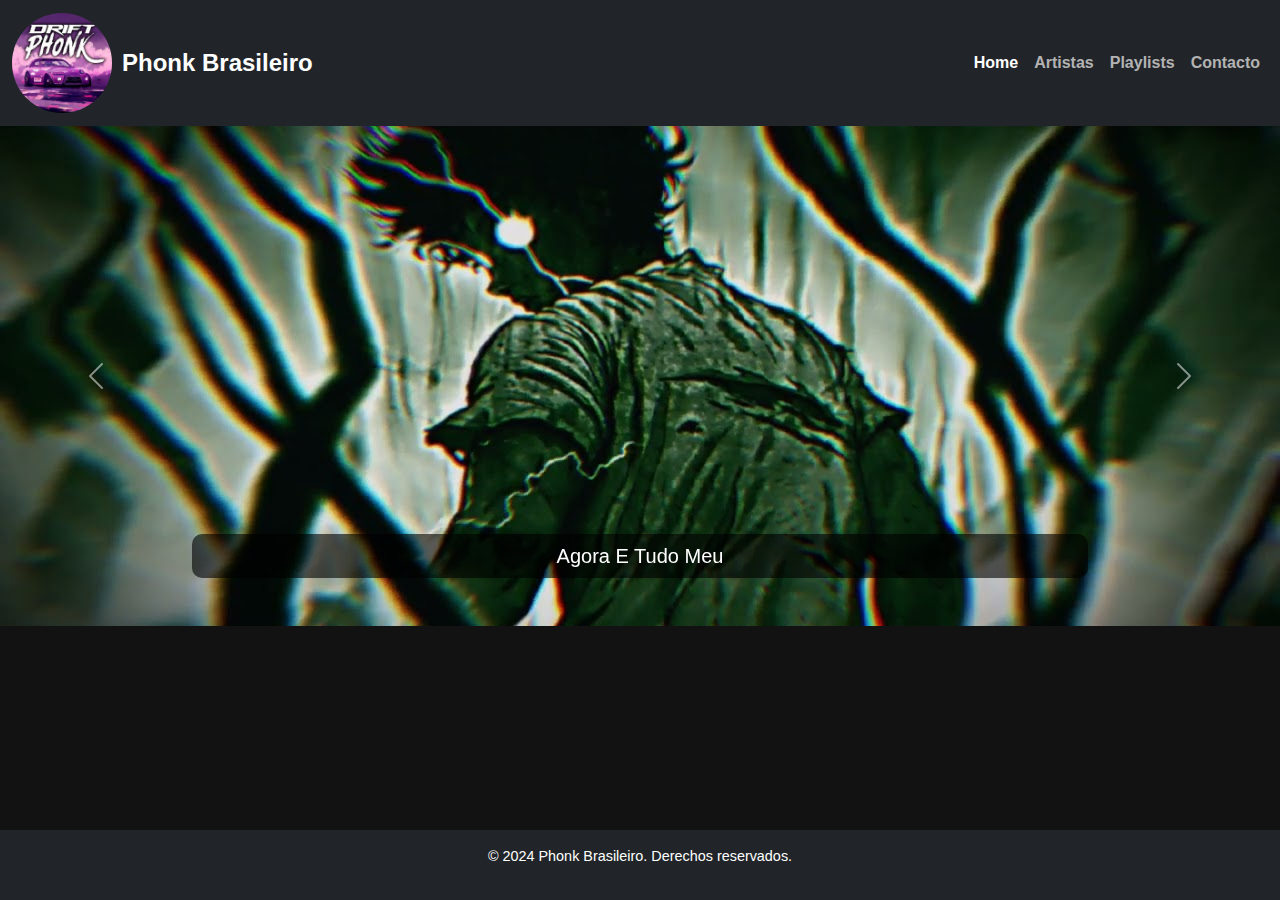
<file: index.html>
<!DOCTYPE html>
<html lang="es">
<head>
    <meta charset="UTF-8">
    <meta name="viewport" content="width=device-width, initial-scale=1.0">
    <title>Phonk Brasileiro</title>  
    <link href="https://cdn.jsdelivr.net/npm/bootstrap@5.3.0/dist/css/bootstrap.min.css" rel="stylesheet">
    <link rel="stylesheet" href="css/styles.css">
</head>
<body>
    <nav class="navbar navbar-expand-lg navbar-dark bg-dark">
        <div class="container-fluid">
            <a class="navbar-brand" href="index.html">
                <img src="logo/logo3.jpg" alt="" class="logo-circular">
                Phonk Brasileiro
            </a>
            <button class="navbar-toggler" type="button" data-bs-toggle="collapse" data-bs-target="#navbarNav" aria-controls="navbarNav" aria-expanded="false" aria-label="Toggle navigation">
                <span class="navbar-toggler-icon"></span>
            </button>
            <div class="collapse navbar-collapse" id="navbarNav">
                <ul class="navbar-nav ms-auto">
                    <li class="nav-item">
                        <a class="nav-link active" aria-current="page" href="index.html">Home</a>
                    </li>
                   
                    </li>
                    <li class="nav-item">
                        <a class="nav-link" href="artistas.html">Artistas</a>
                    </li>
                    <li class="nav-item">
                        <a class="nav-link" href="playlists.html">Playlists</a>
                    </li>
                    <li class="nav-item">
                        <a class="nav-link" href="contacto.html">Contacto</a>
                    </li>
                </ul>
            </div>
        </div>
    </nav>
    

    <!-- A partir de aqui los carruzeles-->
    <div id="phonkCarousel" class="carousel slide" data-bs-ride="carousel">
        <div class="carousel-inner">
            <div class="carousel-item active">
                <img src="img/song1.jpg" class="d-block w-100" alt="Song 1">
                <div class="carousel-caption d-none d-md-block">
                    <h5>Agora E Tudo Meu</h5>
                </div>
            </div>
            <div class="carousel-item">
                <img src="img/song2.jpg" class="d-block w-100" alt="Song 2">
                <div class="carousel-caption d-none d-md-block">
                    <h5>Olha A Explosao</h5>
                </div>
            </div>
            <div class="carousel-item">
                <img src="img/song3.jpg" class="d-block w-100" alt="Song 3">
                <div class="carousel-caption d-none d-md-block">
                    <h5>Bumbum Granada</h5>
                </div>
            </div>
            <div class="carousel-item">
                <img src="img/song4.jpg" class="d-block w-100" alt="Song 4">
                <div class="carousel-caption d-none d-md-block">
                    <h5>Sou Favela</h5>
                </div>
            </div>
            <div class="carousel-item">
                <img src="img/song5.jpg" class="d-block w-100" alt="Song 5">
                <div class="carousel-caption d-none d-md-block">
                    <h5>Vem Quebrando</h5>
                </div>
            </div>
            <div class="carousel-item">
                <img src="img/song6.jpg" class="d-block w-100" alt="Song 6">
                <div class="carousel-caption d-none d-md-block">
                    <h5>Parado No Bailao</h5>
                </div>
            
            </div
            </   
</div> 
        </    
</div>
        <
<button class="carousel-control-prev" type="button" data-bs-target="#phonkCarousel" data-bs-slide="prev">   
<span class="carousel-control-prev-icon" aria-hidden="true"></span>
            <span class="visually-hidden">Previous</span>
        </button>
        <button class="carousel-control-next" type="button" data-bs-target="#phonkCarousel" data-bs-slide="next">
            <span class="carousel-control-next-icon" aria-hidden="true"></span>
            <span class="visually-hidden">Next</span>
        </button>
    </div>

    <!-- Footer -->
    <footer class="bg-dark text-white text-center p-3 mt-5">
        <p>&copy; 2024 Phonk Brasileiro. Derechos reservados.</p>
    </footer>

    <!-- Bootstrap JS -->
    <script src="https://cdn.jsdelivr.net/npm/bootstrap@5.3.0/dist/js/bootstrap.bundle.min.js"></script>
</body>
</html>
</file>
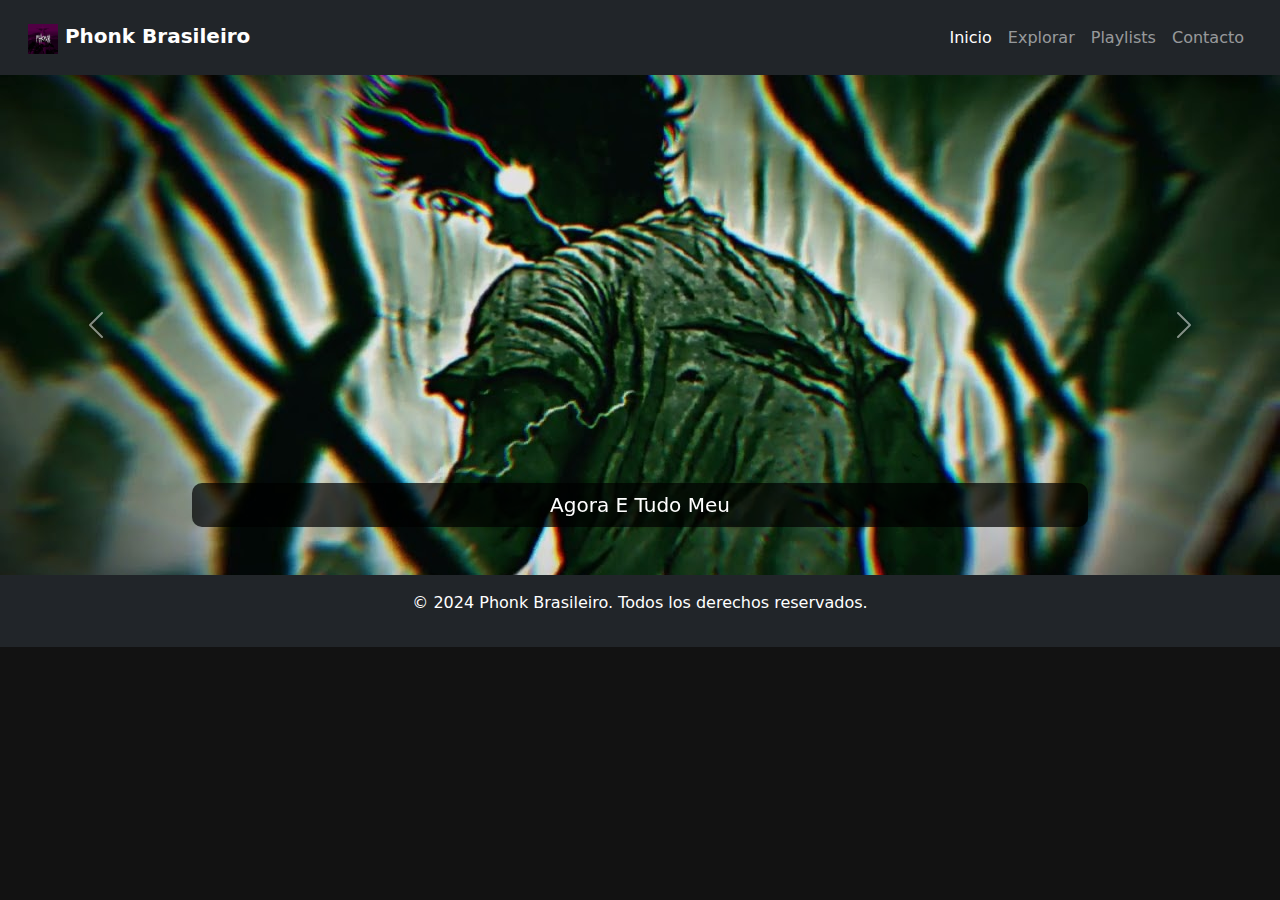
<file: css/TP-Silva-Vespa/index.html>
<!DOCTYPE html>
<html lang="en">
<head>
    <meta charset="UTF-8">
    <meta name="viewport" content="width=device-width, initial-scale=1.0">
    <title>Phonk Brasileiro</title>
    <link href="https://cdn.jsdelivr.net/npm/bootstrap@5.3.0-alpha1/dist/css/bootstrap.min.css" rel="stylesheet">
    <link rel="stylesheet" href="css/main.css">
    <link rel="icon" href="logo/logo2.jpg">
</head>
<body>
    <nav class="navbar navbar-expand-lg navbar-dark bg-dark p-3">
        <div class="container-fluid">
            <a class="navbar-brand" href="http://127.0.0.1:5500/paginas/pag1.html">
                <img src="logo/logo.jpg" alt="Logo" width="30" height="30" class="d-inline-block align-text-top">
                Phonk Brasileiro
            </a>
            <button class="navbar-toggler" type="button" data-bs-toggle="collapse" data-bs-target="#navbarNav" aria-controls="navbarNav" aria-expanded="false" aria-label="Toggle navigation">
                <span class="navbar-toggler-icon"></span>
            </button>
            <div class="collapse navbar-collapse  div1" id="navbarNav">
                <ul class="navbar-nav ms-auto">
                    <li class="nav-item">
                        <a class="nav-link active" aria-current="page" href="#">Inicio</a>
                    </li>
                    <li class="nav-item">
                        <a class="nav-link" href="#">Explorar</a>
                    </li>
                    <li class="nav-item">
                        <a class="nav-link" href="#">Playlists</a>
                    </li>
                    <li class="nav-item">
                        <a class="nav-link" href="#">Contacto</a>
                    </li>
                </ul>
            </div>
        </div>
    </nav>
    
    <div id="songCarousel" class="carousel slide" data-bs-ride="carousel">
        <div class="carousel-inner">
            <div class="carousel-item active">
                <img src="img/song1.jpg" class="d-block w-100" alt="Song 1">
                <div class="carousel-caption d-none d-md-block">
                    <h5>Agora E Tudo Meu</h5>
                </div>
            </div>
            <div class="carousel-item">
                <img src="img/song2.jpg" class="d-block w-100" alt="Song 2">
                <div class="carousel-caption d-none d-md-block">
                    <h5>Olha A Explosao</h5> 
                </div>
            </div>
            <div class="carousel-item">
                <img src="img/song3.jpg" class="d-block w-100" alt="Song 3">
                <div class="carousel-caption d-none d-md-block">
                    <h5>Bumbum Granada</h5>
                </div>
            </div>
        </div>
        <button class="carousel-control-prev" type="button" data-bs-target="#songCarousel" data-bs-slide="prev">
            <span class="carousel-control-prev-icon" aria-hidden="true"></span>
            <span class="visually-hidden">Previous</span>
        </button>
        <button class="carousel-control-next" type="button" data-bs-target="#songCarousel" data-bs-slide="next">
            <span class="carousel-control-next-icon" aria-hidden="true"></span>
            <span class="visually-hidden">Next</span>
        </button>
    </div>

    <footer class="bg-dark text-white text-center py-3">
        <p>&copy; 2024 Phonk Brasileiro. Todos los derechos reservados.</p>
    </footer>

    <script src="https://cdn.jsdelivr.net/npm/bootstrap@5.3.0-alpha1/dist/js/bootstrap.bundle.min.js"></script>
</body>
</html>
</file>
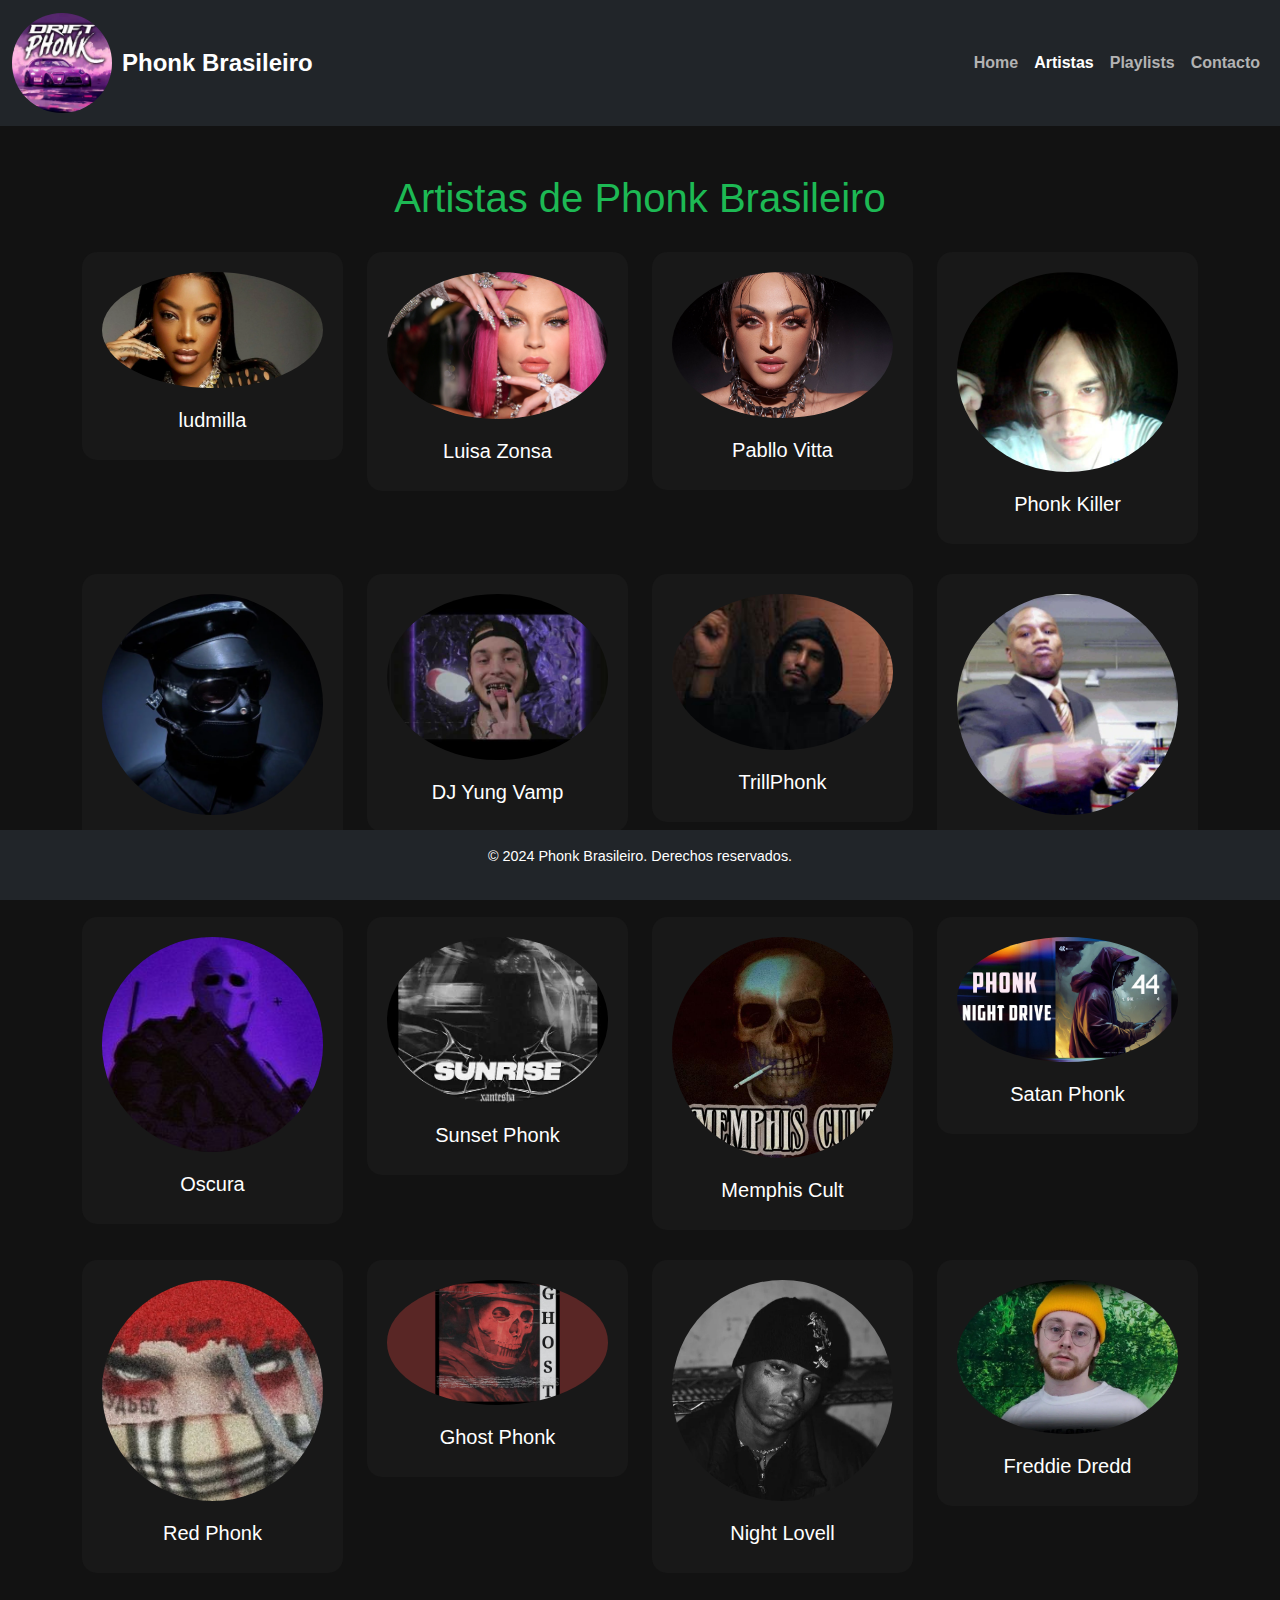
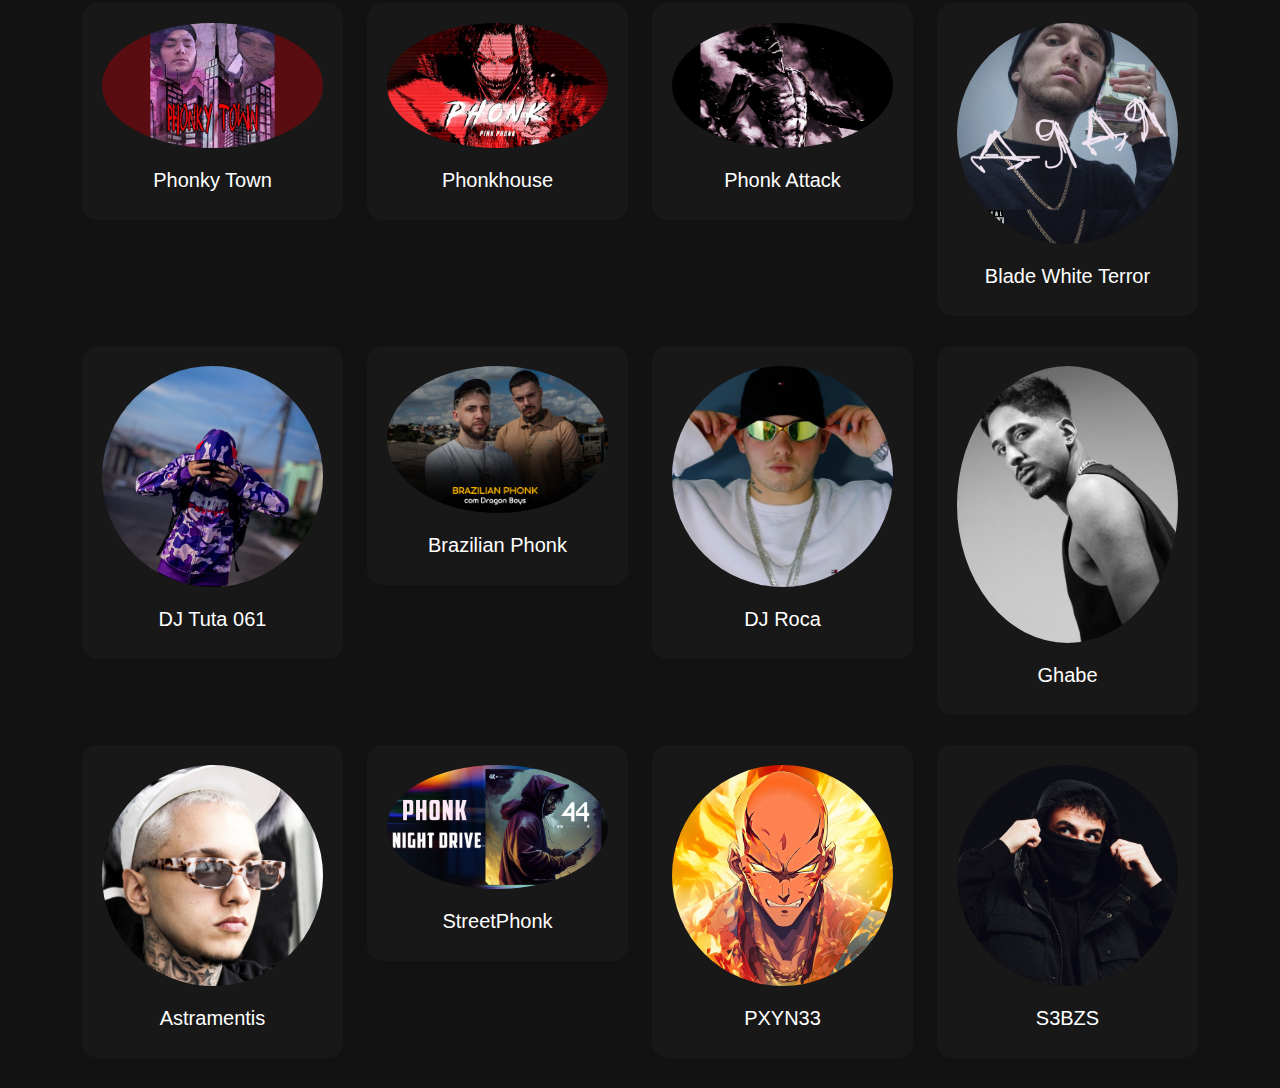
<file: artistas.html>
<!DOCTYPE html>
<html lang="es">
<head>
    <meta charset="UTF-8">
    <meta name="viewport" content="width=device-width, initial-scale=1.0">
    <title>Artistas - Phonk Brasileiro</title>
    <!-- Bootstrap CSS -->
    <link href="https://cdn.jsdelivr.net/npm/bootstrap@5.3.0/dist/css/bootstrap.min.css" rel="stylesheet">
    <!-- Custom CSS -->
    <link rel="stylesheet" href="css/styles.css">
    <link rel="icon" href="logo/logo2.jpg">
</head>
<body>
    <!-- Navbar -->
    <nav class="navbar navbar-expand-lg navbar-dark bg-dark">
        <div class="container-fluid">
            <a class="navbar-brand" href="index.html">
                <img src="logo/logo3.jpg" alt="Logo Phonk Brasileiro" class="logo-circular">
                Phonk Brasileiro
            </a>
            <button class="navbar-toggler" type="button" data-bs-toggle="collapse" data-bs-target="#navbarNav" aria-controls="navbarNav" aria-expanded="false" aria-label="Toggle navigation">
                <span class="navbar-toggler-icon"></span>
            </button>
            <div class="collapse navbar-collapse" id="navbarNav">
                <ul class="navbar-nav ms-auto">
                    <li class="nav-item">
                        <a class="nav-link" href="index.html">Home</a>
                    </li>
                 
                    </li>
                    <li class="nav-item">
                        <a class="nav-link active" href="artistas.html">Artistas</a>
                    </li>
                    <li class="nav-item">
                        <a class="nav-link" href="playlists.html">Playlists</a>
                    </li>
                    <li class="nav-item">
                        <a class="nav-link" href="contacto.html">Contacto</a>
                    </li>
                </ul>
            </div>
        </div>
    </nav>

    <!-- Sección de Artistas -->
    <div class="container mt-5">
        <h1 class="text-center">Artistas de Phonk Brasileiro</h1>
        <div class="row">
            <!-- Artista 1 -->
            <div class="col-md-3">
                <div class="artist-card">
                    <img src="img/ludmilla.jpg" class="img-fluid artist-img" alt="Artista 1">
                    <div class="artist-info">
                        <h5>ludmilla</h5>
                    </div>
                </div>
            </div>

            <!-- Artista 2 -->
            <div class="col-md-3">
                <div class="artist-card">
                    <img src="img/luisaZonsa.jpg" class="img-fluid artist-img" alt="Artista 2">
                    <div class="artist-info">
                        <h5>Luisa Zonsa</h5>
                    </div>
                </div>
            </div>

            <!-- Artista 3 -->
            <div class="col-md-3">
                <div class="artist-card">
                    <img src="img/PablloVitta.jpg" class="img-fluid artist-img" alt="Artista 3">
                    <div class="artist-info">
                        <h5>Pabllo Vitta</h5>
                    </div>
                </div>
            </div>

            <!-- Artista 4 -->
            <div class="col-md-3">
                <div class="artist-card">
                    <img src="img/phonk killer.jpg" class="img-fluid artist-img" alt="Artista 4">
                    <div class="artist-info">
                        <h5>Phonk Killer</h5>
                    </div>
                </div>
            </div>

            <!-- Artista 5 -->
            <div class="col-md-3">
                <div class="artist-card">
                    <img src="img/Kordhell.jpg" class="img-fluid artist-img" alt="Artista 5">
                    <div class="artist-info">
                        <h5>Kordhell</h5>
                    </div>
                </div>
            </div>

            <!-- Artista 6 -->
            <div class="col-md-3">
                <div class="artist-card">
                    <img src="img/DJ Yung Vamp.jpg" class="img-fluid artist-img" alt="Artista 6">
                    <div class="artist-info">
                        <h5>DJ Yung Vamp</h5>
                    </div>
                </div>
            </div>

            <!-- Artista 7 -->
            <div class="col-md-3">
                <div class="artist-card">
                    <img src="img/TrillPhonk.jpg" class="img-fluid artist-img" alt="Artista 7">
                    <div class="artist-info">
                        <h5>TrillPhonk</h5>
                    </div>
                </div>
            </div>

            <!-- Artista 8 -->
            <div class="col-md-3">
                <div class="artist-card">
                    <img src="img/MythicPhonk.jpg" class="img-fluid artist-img" alt="Artista 8">
                    <div class="artist-info">
                        <h5>MythicPhonk</h5>
                    </div>
                </div>
            </div>

            <!-- Artista 9 -->
            <div class="col-md-3">
                <div class="artist-card">
                    <img src="img/Oscura.jpg" class="img-fluid artist-img" alt="Artista 9">
                    <div class="artist-info">
                        <h5>Oscura</h5>
                    </div>
                </div>
            </div>

            <!-- Artista 10 -->
            <div class="col-md-3">
                <div class="artist-card">
                    <img src="img/Sunset Phonk.jpg" class="img-fluid artist-img" alt="Artista 10">
                    <div class="artist-info">
                        <h5>Sunset Phonk</h5>
                    </div>
                </div>
            </div>

            <!-- Artista 11 -->
            <div class="col-md-3">
                <div class="artist-card">
                    <img src="img/Memphis Cult.jpg" class="img-fluid artist-img" alt="Artista 11">
                    <div class="artist-info">
                        <h5>Memphis Cult</h5>
                    </div>
                </div>
            </div>

            <!-- Artista 12 -->
            <div class="col-md-3">
                <div class="artist-card">
                    <img src="img/StreetPhonk.jpg" class="img-fluid artist-img" alt="Artista 12">
                    <div class="artist-info">
                        <h5>Satan Phonk</h5>
                    </div>
                </div>
            </div>

            <!-- Artista 13 -->
            <div class="col-md-3">
                <div class="artist-card">
                    <img src="img/Red Phonk.jpg" class="img-fluid artist-img" alt="Artista 13">
                    <div class="artist-info">
                        <h5>Red Phonk</h5>
                    </div>
                </div>
            </div>

            <!-- Artista 14 -->
            <div class="col-md-3">
                <div class="artist-card">
                    <img src="img/Ghost Phonk.jpg" class="img-fluid artist-img" alt="Artista 14">
                    <div class="artist-info">
                        <h5>Ghost Phonk</h5>
                    </div>
                </div>
            </div>

            <!-- Artista 15 -->
            <div class="col-md-3">
                <div class="artist-card">
                    <img src="img/Night Lovell.jpg" class="img-fluid artist-img" alt="Artista 15">
                    <div class="artist-info">
                        <h5>Night Lovell</h5>
                    </div>
                </div>
            </div>

            <!-- Artista 16 -->
            <div class="col-md-3">
                <div class="artist-card">
                    <img src="img/Freddie Dredd.jpg" class="img-fluid artist-img" alt="Artista 16">
                    <div class="artist-info">
                        <h5>Freddie Dredd</h5>
                    </div>
                </div>
            </div>

            <!-- Artista 17 -->
            <div class="col-md-3">
                <div class="artist-card">
                    <img src="img/Phonky Town.jpg" class="img-fluid artist-img" alt="Artista 17">
                    <div class="artist-info">
                        <h5>Phonky Town</h5>
                    </div>
                </div>
            </div>

            <!-- Artista 18 -->
            <div class="col-md-3">
                <div class="artist-card">
                    <img src="img/Phonkhouse.jpg" class="img-fluid artist-img" alt="Artista 18">
                    <div class="artist-info">
                        <h5>Phonkhouse</h5>
                    </div>
                </div>
            </div>

            <!-- Artista 19 -->
            <div class="col-md-3">
                <div class="artist-card">
                    <img src="img/Phonk Attack.jpg" class="img-fluid artist-img" alt="Artista 19">
                    <div class="artist-info">
                        <h5>Phonk Attack</h5>
                    </div>
                </div>
            </div>

            <!-- Artista 20 -->
            <div class="col-md-3">
                <div class="artist-card">
                    <img src="img/Blade.jpg" class="img-fluid artist-img" alt="Artista 20">
                    <div class="artist-info">
                        <h5>Blade White Terror</h5>
                    </div>
                </div>
            </div>

            <!-- Artista 21 -->
            <div class="col-md-3">
                <div class="artist-card">
                    <img src="img/DJ Tuta 061.jpg" class="img-fluid artist-img" alt="Artista 21">
                    <div class="artist-info">
                        <h5>DJ Tuta 061</h5>
                    </div>
                </div>
            </div>

            <!-- Artista 22 -->
            <div class="col-md-3">
                <div class="artist-card">
                    <img src="img/Brazilian Phonk.jpg" class="img-fluid artist-img" alt="Artista 22">
                    <div class="artist-info">
                        <h5>Brazilian Phonk</h5>
                    </div>
                </div>
            </div>

            <!-- Artista 23 -->
            <div class="col-md-3">
                <div class="artist-card">
                    <img src="img/DJ Roca.jpg" class="img-fluid artist-img" alt="Artista 23">
                    <div class="artist-info">
                        <h5>DJ Roca</h5>
                    </div>
                </div>
            </div>

            <!-- Artista 24 -->
            <div class="col-md-3">
                <div class="artist-card">
                    <img src="img/Ghabe.jpg" class="img-fluid artist-img" alt="Artista 24">
                    <div class="artist-info">
                        <h5>Ghabe</h5>
                    </div>
                </div>
            </div>

            <!-- Artista 25 -->
            <div class="col-md-3">
                <div class="artist-card">
                    <img src="img/Astramenti.jpg" class="img-fluid artist-img" alt="Artista 25">
                    <div class="artist-info">
                        <h5>Astramentis</h5>
                    </div>
                </div>
            </div>

            <!-- Artista 26 -->
            <div class="col-md-3">
                <div class="artist-card">
                    <img src="img/StreetPhonk.jpg" class="img-fluid artist-img" alt="Artista 26">
                    <div class="artist-info">
                        <h5>StreetPhonk</h5>
                    </div>
                </div>
            </div>

            <!-- Artista 27 -->
            <div class="col-md-3">
                <div class="artist-card">
                    <img src="img/PXYN33.jpg" class="img-fluid artist-img" alt="Artista 27">
                    <div class="artist-info">
                        <h5>PXYN33</h5>
                    </div>
                </div>
            </div>

            <!-- Artista 28 -->
            <div class="col-md-3">
                <div class="artist-card">
                    <img src="img/S3BZS.jpg" class="img-fluid artist-img" alt="Artista 28">
                    <div class="artist-info">
                        <h5>S3BZS</h5>
                    </div>
                </div>
            </div>
        </div>
    </div>

    <!-- Footer -->
    <footer class="bg-dark text-white text-center p-3 mt-5">
        <p>&copy; 2024 Phonk Brasileiro. Derechos reservados.</p>
    </footer>

    <!-- Bootstrap JS -->
    <script src="https://cdn.jsdelivr.net/npm/bootstrap@5.3.0/dist/js/bootstrap.bundle.min.js"></script>
</body>
</html>
</file>
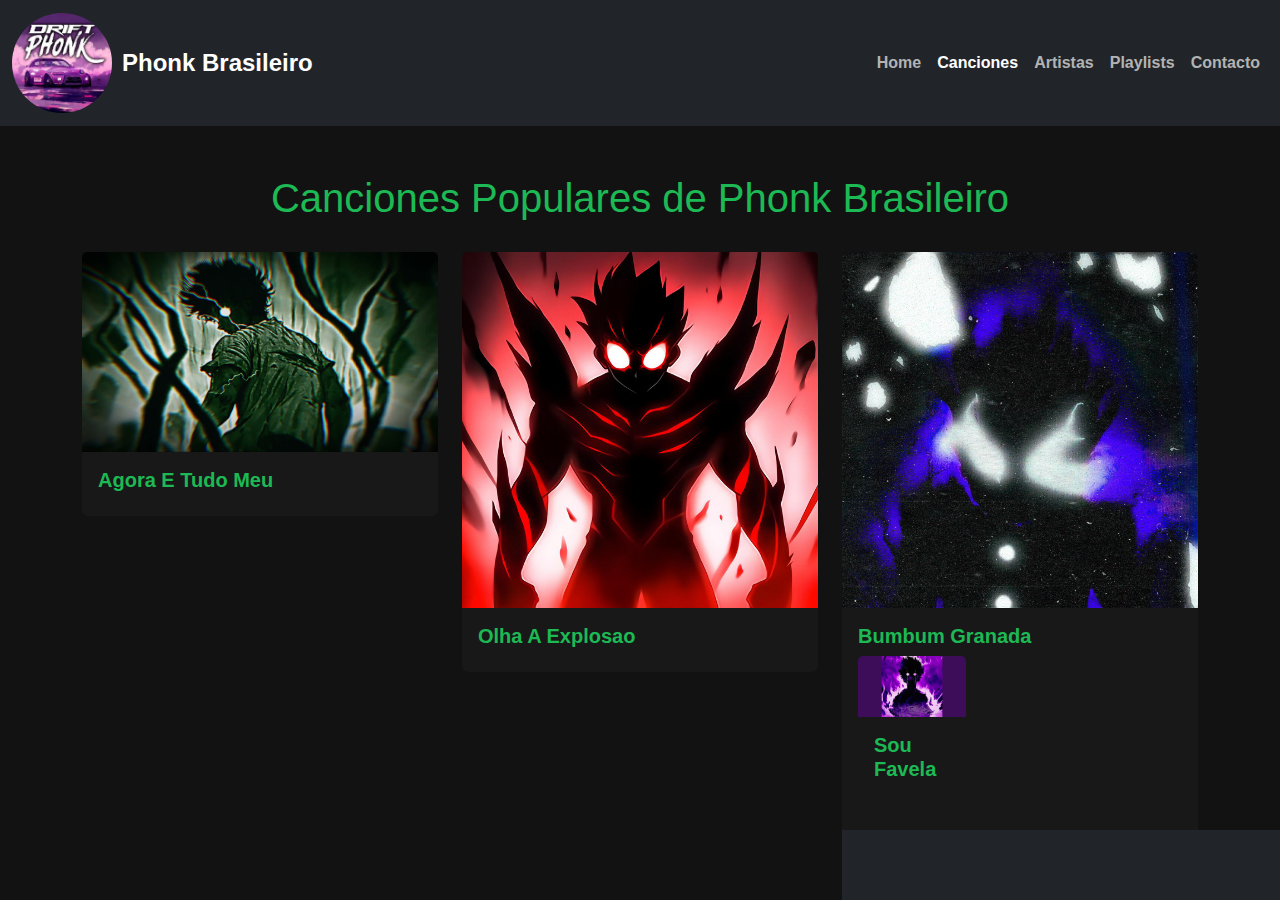
<file: canciones.html>
<!DOCTYPE html>
<html lang="es">
<head>
    <meta charset="UTF-8">
    <meta name="viewport" content="width=device-width, initial-scale=1.0">
    <title>Canciones - Phonk Brasileiro</title>
    <!-- Bootstrap CSS -->
    <link href="https://cdn.jsdelivr.net/npm/bootstrap@5.3.0/dist/css/bootstrap.min.css" rel="stylesheet">
    <link rel="stylesheet" href="css/styles.css">
    <link rel="icon" href="logo/logo2.jpg">
</head>
<body>
    <!-- Navbar -->
    <nav class="navbar navbar-expand-lg navbar-dark bg-dark">
        <div class="container-fluid">
            <a class="navbar-brand" href="index.html">
                <img src="logo/logo3.jpg" alt="Logo Phonk Brasileiro" class="logo-circular">
                Phonk Brasileiro
            </a>
            <button class="navbar-toggler" type="button" data-bs-toggle="collapse" data-bs-target="#navbarNav" aria-controls="navbarNav" aria-expanded="false" aria-label="Toggle navigation">
                <span class="navbar-toggler-icon"></span>
            </button>
            <div class="collapse navbar-collapse" id="navbarNav">
                <ul class="navbar-nav ms-auto">
                    <li class="nav-item">
                        <a class="nav-link" href="index.html">Home</a>
                    </li>
                    <li class="nav-item">
                        <a class="nav-link active" href="canciones.html">Canciones</a>
                    </li>
                    <li class="nav-item">
                        <a class="nav-link" href="artistas.html">Artistas</a>
                    </li>
                    <li class="nav-item">
                        <a class="nav-link" href="playlists.html">Playlists</a>
                    </li>
                    <li class="nav-item">
                        <a class="nav-link" href="contacto.html">Contacto</a>
                    </li>
                </ul>
            </div>
        </div>
    </nav>

    <!-- Contenido de Canciones -->
    <div class="container mt-5">
        <h1 class="text-center">Canciones Populares de Phonk Brasileiro</h1>
        <div class="row">
            <div class="col-md-4">
                <div class="card mb-4">
                    <img src="img/song1.jpg" class="card-img-top" alt="Song 1">
                    <div class="card-body">
                        <h5 class="card-title">Agora E Tudo Meu</h5>
                       
                    </div>
                </div>
            </div>
            <div class="col-md-4">
                <div class="card mb-4">
                    <img src="img/song2.jpg" class="card-img-top" alt="Song 2">
                    <div class="card-body">
                        <h5 class="card-title">Olha A Explosao</h5>
                       
                    </div>
                </div>
            </div>
            <div class="col-md-4">
                <div class="card mb-4">
                    <img src="img/song3.jpg" class="card-img-top" alt="Song 3">
                    <div class="card-body">
                        <h5 class="card-title">Bumbum Granada</h5>
                       
            <div class="col-md-4">
                <div class="card mb-4">
                    <img src="img/song4.jpg" class="card-img-top" alt="Song 3">
                    <div class="card-body">
                        <h5 class="card-title">Sou Favela</h5>
                                    
                    </div>
                </div>
            </div>
        </div>
    </div>

    <!-- Footer -->
    <footer class="bg-dark text-white text-center p-3 mt-5">
        <p>&copy; 2024 Phonk Brasileiro. Derechos reservados.</p>
    </footer>

    <!-- Bootstrap JS -->
    <script src="https://cdn.jsdelivr.net/npm/bootstrap@5.3.0/dist/js/bootstrap.bundle.min.js"></script>
</body>
</html>
</file>
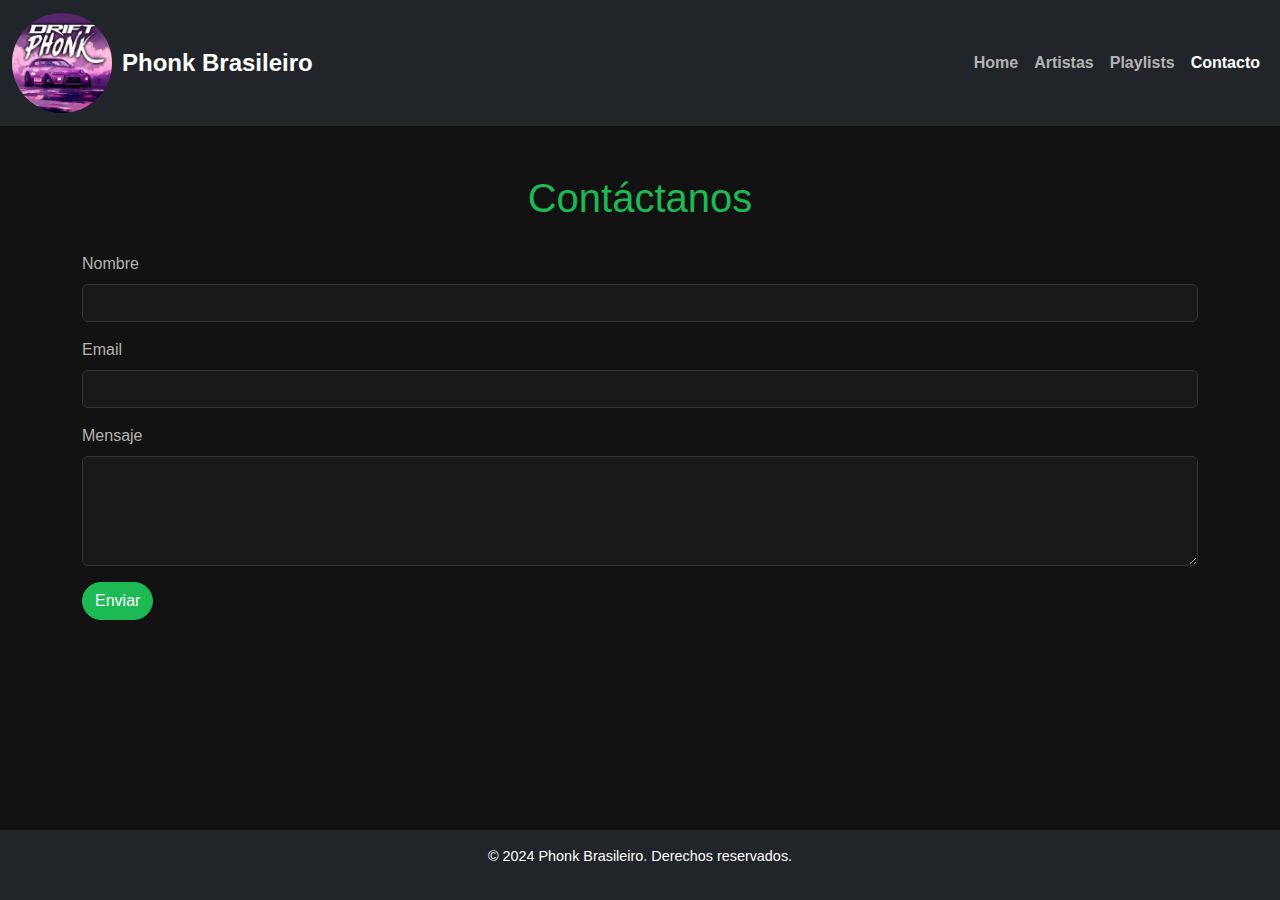
<file: contacto.html>
<!DOCTYPE html>
<html lang="es">
<head>
    <meta charset="UTF-8">
    <meta name="viewport" content="width=device-width, initial-scale=1.0">
    <title>Contacto - Phonk Brasileiro</title>
    <!-- Bootstrap CSS -->
    <link href="https://cdn.jsdelivr.net/npm/bootstrap@5.3.0/dist/css/bootstrap.min.css" rel="stylesheet">
    <link rel="stylesheet" href="css/styles.css">
    <link rel="icon" href="logo/logo2.jpg">
</head>
<body>
    <!-- Navbar -->
    <nav class="navbar navbar-expand-lg navbar-dark bg-dark">
        <div class="container-fluid">
            <a class="navbar-brand" href="index.html">
                <img src="logo/logo3.jpg" alt="Logo Phonk Brasileiro" class="logo-circular">
                Phonk Brasileiro
            </a>
            <button class="navbar-toggler" type="button" data-bs-toggle="collapse" data-bs-target="#navbarNav" aria-controls="navbarNav" aria-expanded="false" aria-label="Toggle navigation">
                <span class="navbar-toggler-icon"></span>
            </button>
            <div class="collapse navbar-collapse" id="navbarNav">
                <ul class="navbar-nav ms-auto">
                    <li class="nav-item">
                        <a class="nav-link" href="index.html">Home</a>
                    </li>
                    
                    </li>
                    <li class="nav-item">
                        <a class="nav-link" href="artistas.html">Artistas</a>
                    </li>
                    <li class="nav-item">
                        <a class="nav-link" href="playlists.html">Playlists</a>
                    </li>
                    <li class="nav-item">
                        <a class="nav-link active" href="contacto.html">Contacto</a>
                    </li>
                </ul>
            </div>
        </div>
    </nav>

    <!-- Formulario de Contacto -->
    <div class="container mt-5">
        <h1 class="text-center">Contáctanos</h1>
        <form>
            <div class="mb-3">
                <label for="nombre" class="form-label">Nombre</label>
                <input type="text" class="form-control" id="nombre" required>
            </div>
            <div class="mb-3">
                <label for="email" class="form-label">Email</label>
                <input type="email" class="form-control" id="email" required>
            </div>
            <div class="mb-3">
                <label for="mensaje" class="form-label">Mensaje</label>
                <textarea class="form-control" id="mensaje" rows="4" required></textarea>
            </div>
            <button type="submit" class="btn btn-primary">Enviar</button>
        </form>
    </div>

    <!-- Footer -->
    <footer class="bg-dark text-white text-center p-3 mt-5">
        <p>&copy; 2024 Phonk Brasileiro. Derechos reservados.</p>
    </footer>

    <!-- Bootstrap JS -->
    <script src="https://cdn.jsdelivr.net/npm/bootstrap@5.3.0/dist/js/bootstrap.bundle.min.js"></script>
</body>
</html>
</file>
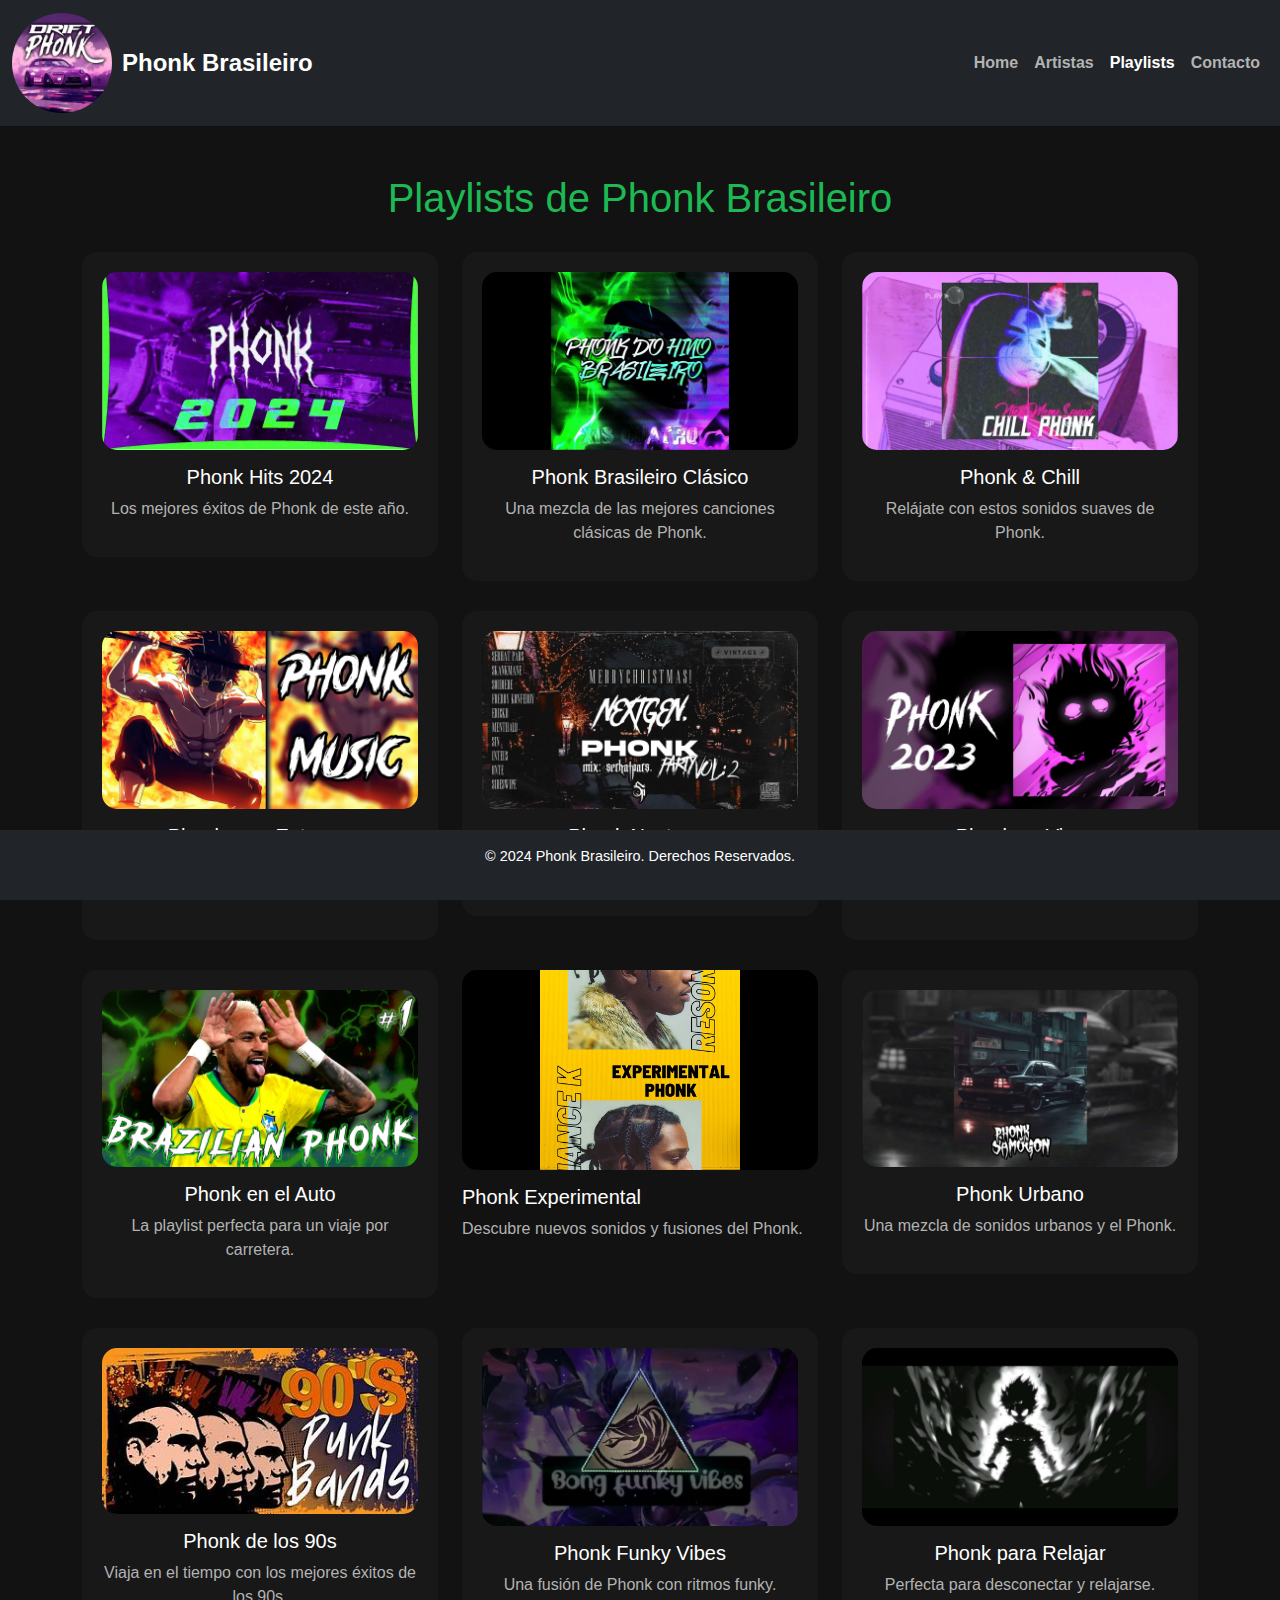
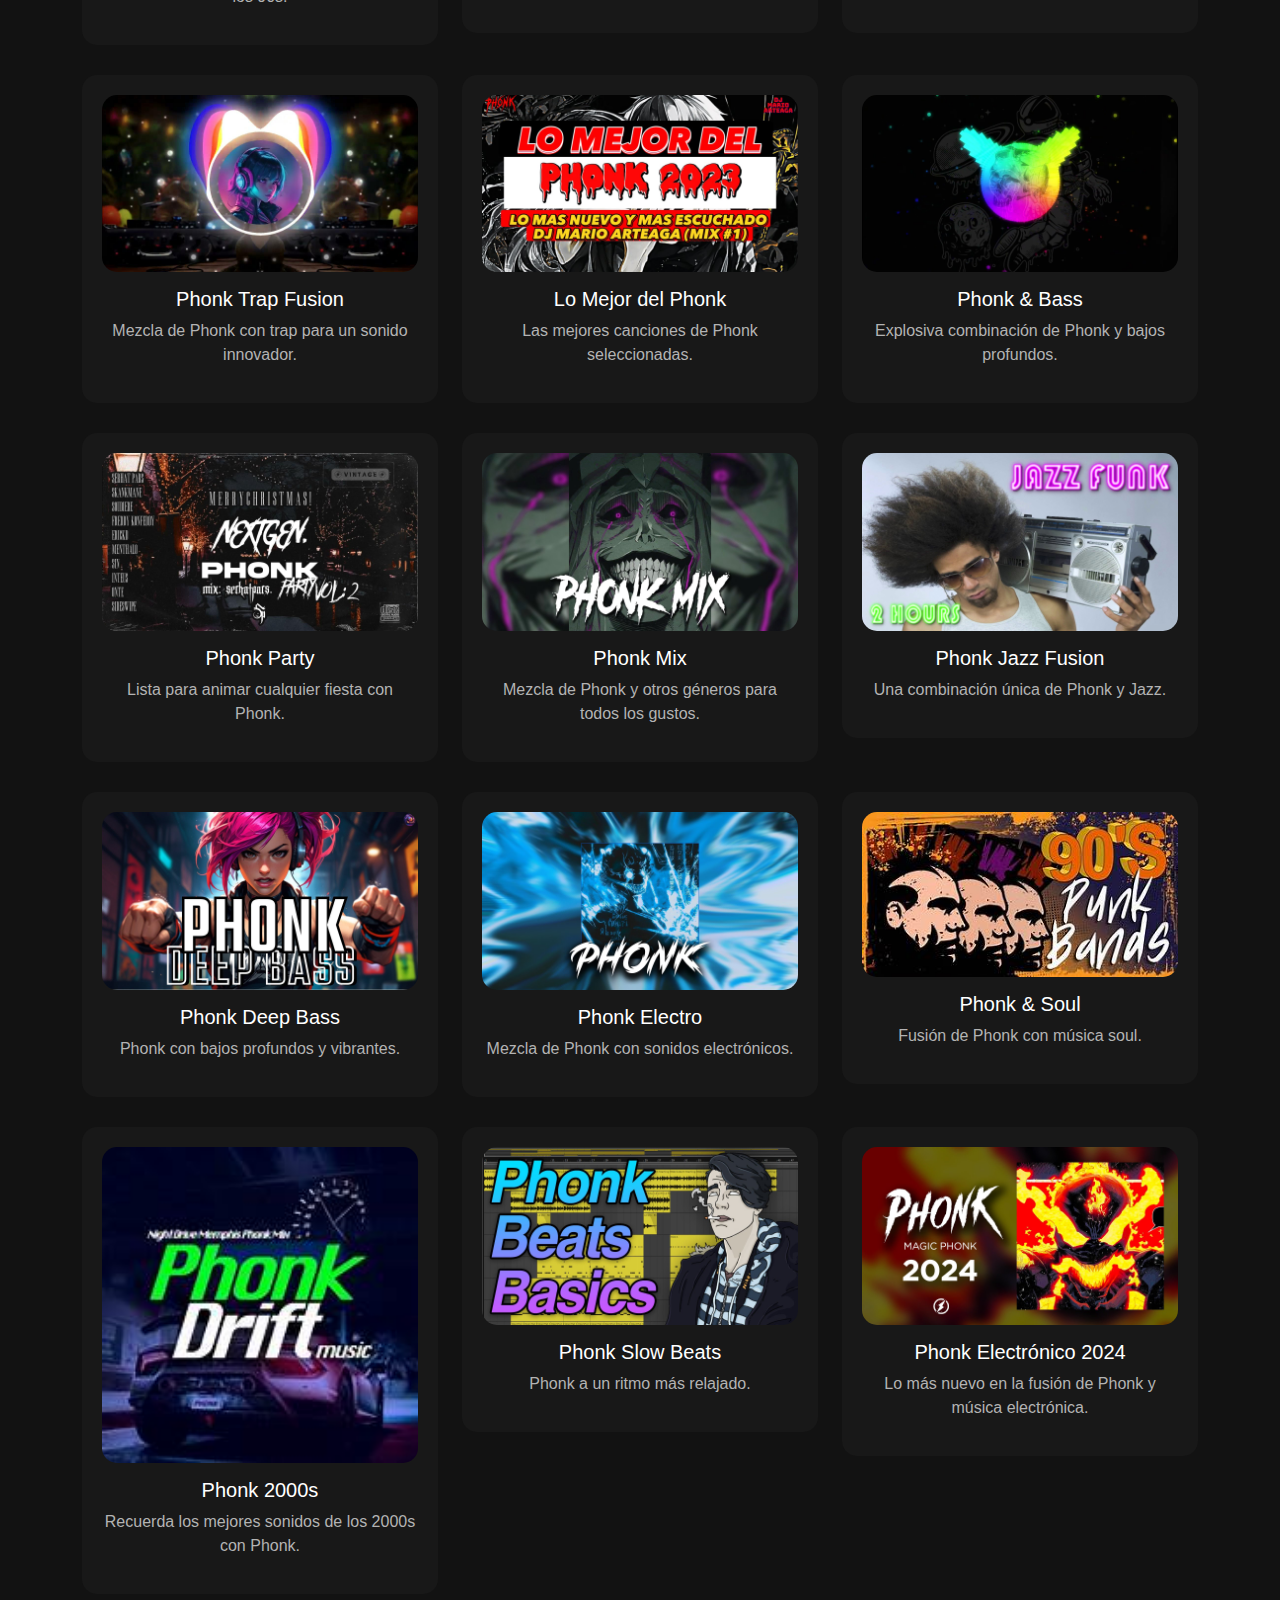
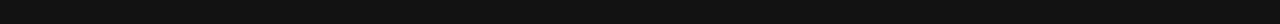
<file: playlists.html>
<!DOCTYPE html>
<html lang="es">
<head>
    <meta charset="UTF-8">
    <meta name="viewport" content="width=device-width, initial-scale=1.0">
    <title>Playlists - Phonk Brasileiro</title>
    <!-- Bootstrap CSS -->
    <link href="https://cdn.jsdelivr.net/npm/bootstrap@5.3.0/dist/css/bootstrap.min.css" rel="stylesheet">
    <!-- Custom CSS -->
    <link rel="stylesheet" href="css/styles.css">
    <link rel="icon" href="logo/logo2.jpg">
</head>
<body>
    <!-- Navbar -->
    <nav class="navbar navbar-expand-lg navbar-dark bg-dark">
        <div class="container-fluid">
            <a class="navbar-brand" href="index.html">
                <img src="logo/logo3.jpg" alt="Logo Phonk Brasileiro" class="logo-circular">
                Phonk Brasileiro
            </a>
            <button class="navbar-toggler" type="button" data-bs-toggle="collapse" data-bs-target="#navbarNav" aria-controls="navbarNav" aria-expanded="false" aria-label="Toggle navigation">
                <span class="navbar-toggler-icon"></span>
            </button>
            <div class="collapse navbar-collapse" id="navbarNav">
                <ul class="navbar-nav ms-auto">
                    <li class="nav-item">
                        <a class="nav-link" href="index.html">Home</a>
                    </li>
                    
                    </li>
                    <li class="nav-item">
                        <a class="nav-link" href="artistas.html">Artistas</a>
                    </li>
                    <li class="nav-item">
                        <a class="nav-link active" href="playlists.html">Playlists</a>
                    </li>
                    <li class="nav-item">
                        <a class="nav-link" href="contacto.html">Contacto</a>
                    </li>
                </ul>
            </div>
        </div>
    </nav>
    <div class="container mt-5">
        <h1 class="text-center">Playlists de Phonk Brasileiro</h1>
        <div class="row">
            <!-- Alexis voy repitiendo el mismo codigo de tarjeta para las 24 playlists -->
            <!-- Playlist 1 -->
            <div class="col-md-4">
                <div class="playlist-card">
                    <img src="Playlist/phonk hits 2024.jpg" class="img-fluid playlist-img" alt="Playlist 1">
                    <div class="playlist-info">
                        <h5>Phonk Hits 2024</h5>
                        <p>Los mejores éxitos de Phonk de este año.</p>
                    </div>
                </div>
            </div>
            <!-- Playlist 2 -->
            <div class="col-md-4">
                <div class="playlist-card">
                    <img src="Playlist/phonk brasileiro clasico.jpg" class="img-fluid playlist-img" alt="Playlist 2">
                    <div class="playlist-info">
                        <h5>Phonk Brasileiro Clásico</h5>
                        <p>Una mezcla de las mejores canciones clásicas de Phonk.</p>
                    </div>
                </div>
            </div>
            <!-- Playlist 3 -->
            <div class="col-md-4">
                <div class="playlist-card">
                    <img src="Playlist/phonk & chill.jpg" class="img-fluid playlist-img" alt="Playlist 3">
                    <div class="playlist-info">
                        <h5>Phonk & Chill</h5>
                        <p>Relájate con estos sonidos suaves de Phonk.</p>
                    </div>
                </div>
            </div>

            <!-- Playlist 4 -->
            <div class="col-md-4">
                <div class="playlist-card">
                    <img src="Playlist/phonk para enttrenar.jpg" class="img-fluid playlist-img" alt="Playlist 4">
                    <div class="playlist-info">
                        <h5>Phonk para Entrenar</h5>
                        <p>Una playlist con la energía perfecta para el gimnasio.</p>
                    </div>
                </div>
            </div>

            <!-- Playlist 5 -->
            <div class="col-md-4">
                <div class="playlist-card">
                    <img src="Playlist/phonk.jpg" class="img-fluid playlist-img" alt="Playlist 5">
                    <div class="playlist-info">
                        <h5>Phonk Nocturno</h5>
                        <p>La música perfecta para la noche.</p>
                    </div>
                </div>
            </div>

            <!-- Playlist 6 -->
            <div class="col-md-4">
                <div class="playlist-card">
                    <img src="Playlist/phonk en vivo.jpg" class="img-fluid playlist-img" alt="Playlist 6">
                    <div class="playlist-info">
                        <h5>Phonk en Vivo</h5>
                        <p>Disfruta de los mejores sets en vivo de Phonk Brasileiro.</p>
                    </div>
                </div>
            </div>

            <!-- Playlist 7 -->
            <div class="col-md-4">
                <div class="playlist-card">
                    <img src="img/song6.jpg" class="img-fluid playlist-img" alt="Playlist 7">
                    <div class="playlist-info">
                        <h5>Phonk en el Auto</h5>
                        <p>La playlist perfecta para un viaje por carretera.</p>
                    </div>
                </div>
            </div>

            <!-- Playlist 8 -->
            <div class="col-md-4">
                <div class="playlist">
                    <img src="Playlist/phonk experimental.jpg" class="img-fluid playlist-img" alt="Playlist 8">
                    <div class="playlist-info">
                        <h5>Phonk Experimental</h5>
                        <p>Descubre nuevos sonidos y fusiones del Phonk.</p>
                    </div>
                </div>
            </div>

            <!-- Playlist 9 -->
            <div class="col-md-4">
                <div class="playlist-card">
                    <img src="Playlist/phonk urbano.jpg" class="img-fluid playlist-img" alt="Playlist 9">
                    <div class="playlist-info">
                        <h5>Phonk Urbano</h5>
                        <p>Una mezcla de sonidos urbanos y el Phonk.</p>
                    </div>
                </div>
            </div>

            <!-- Playlist 10 -->
            <div class="col-md-4">
                <div class="playlist-card">
                    <img src="Playlist/phonk de los 90s.jpg" class="img-fluid playlist-img" alt="Playlist 10">
                    <div class="playlist-info">
                        <h5>Phonk de los 90s</h5>
                        <p>Viaja en el tiempo con los mejores éxitos de los 90s.</p>
                    </div>
                </div>
            </div>

            <!-- Playlist 11 a 24 (Continuación similar) -->
            <!-- Playlist 11 -->
            <div class="col-md-4">
                <div class="playlist-card">
                    <img src="Playlist/phonk funky vibes.jpg" class="img-fluid playlist-img" alt="Playlist 11">
                    <div class="playlist-info">
                        <h5>Phonk Funky Vibes</h5>
                        <p>Una fusión de Phonk con ritmos funky.</p>
                    </div>
                </div>
            </div>

            <!-- Playlist 12 -->
            <div class="col-md-4">
                <div class="playlist-card">
                    <img src="Playlist/phonk para relagar.jpg" class="img-fluid playlist-img" alt="Playlist 12">
                    <div class="playlist-info">
                        <h5>Phonk para Relajar</h5>
                        <p>Perfecta para desconectar y relajarse.</p>
                    </div>
                </div>
            </div>

            <!-- Playlist 13 -->
            <div class="col-md-4">
                <div class="playlist-card">
                    <img src="Playlist/phonk trap fusion.jpg" class="img-fluid playlist-img" alt="Playlist 13">
                    <div class="playlist-info">
                        <h5>Phonk Trap Fusion</h5>
                        <p>Mezcla de Phonk con trap para un sonido innovador.</p>
                    </div>
                </div>
            </div>

            <!-- Playlist 14 -->
            <div class="col-md-4">
                <div class="playlist-card">
                    <img src="Playlist/lo mejor del phonk,jpg.jpg" class="img-fluid playlist-img" alt="Playlist 14">
                    <div class="playlist-info">
                        <h5>Lo Mejor del Phonk</h5>
                        <p>Las mejores canciones de Phonk seleccionadas.</p>
                    </div>
                </div>
            </div>

            <!-- Playlist 15 -->
            <div class="col-md-4">
                <div class="playlist-card">
                    <img src="Playlist/phonk sobrante.jpg" class="img-fluid playlist-img" alt="Playlist 15">
                    <div class="playlist-info">
                        <h5>Phonk & Bass</h5>
                        <p>Explosiva combinación de Phonk y bajos profundos.</p>
                    </div>
                </div>
            </div>

            <!-- Playlist 16 -->
            <div class="col-md-4">
                <div class="playlist-card">
                    <img src="Playlist/phonk.jpg" class="img-fluid playlist-img" alt="Playlist 16">
                    <div class="playlist-info">
                        <h5>Phonk Party</h5>
                        <p>Lista para animar cualquier fiesta con Phonk.</p>
                    </div>
                </div>
            </div>

            <!-- Playlist 17 -->
            <div class="col-md-4">
                <div class="playlist-card">
                    <img src="Playlist/phonk(sobrante).jpg.jpg" class="img-fluid playlist-img" alt="Playlist 17">
                    <div class="playlist-info">
                        <h5>Phonk Mix</h5>
                        <p>Mezcla de Phonk y otros géneros para todos los gustos.</p>
                    </div>
                </div>
            </div>

            <!-- Playlist 18 -->
            <div class="col-md-4">
                <div class="playlist-card">
                    <img src="Playlist/phonk jazz fusion.jpg"class="img-fluid playlist-img" alt="Playlist 18">
                    <div class="playlist-info">
                        <h5>Phonk Jazz Fusion</h5>
                        <p>Una combinación única de Phonk y Jazz.</p>
                    </div>
                </div>
            </div>

            <!-- Playlist 19 -->
            <div class="col-md-4">
                <div class="playlist-card">
                    <img src="Playlist/phonk deep bass.jpg" class="img-fluid playlist-img" alt="Playlist 19">
                    <div class="playlist-info">
                        <h5>Phonk Deep Bass</h5>
                        <p>Phonk con bajos profundos y vibrantes.</p>
                    </div>
                </div>
            </div>

            <!-- Playlist 20 -->
            <div class="col-md-4">
                <div class="playlist-card">
                    <img src="Playlist/phonk electro.jpg" class="img-fluid playlist-img" alt="Playlist 20">
                    <div class="playlist-info">
                        <h5>Phonk Electro</h5>
                        <p>Mezcla de Phonk con sonidos electrónicos.</p>
                    </div>
                </div>
            </div>

            <!-- Playlist 21 -->
            <div class="col-md-4">
                <div class="playlist-card">
                    <img src="Playlist/phonk de los 90s.jpg" class="img-fluid playlist-img" alt="Playlist 21">
                    <div class="playlist-info">
                        <h5>Phonk & Soul</h5>
                        <p>Fusión de Phonk con música soul.</p>
                    </div>
                </div>
            </div>

            <!-- Playlist 22 -->
            <div class="col-md-4">
                <div class="playlist-card">
                    <img src="Playlist/phonk 2000s.jpg" class="img-fluid playlist-img" alt="Playlist 22">
                    <div class="playlist-info">
                        <h5>Phonk 2000s</h5>
                        <p>Recuerda los mejores sonidos de los 2000s con Phonk.</p>
                    </div>
                </div>
            </div>

            <!-- Playlist 23 -->
            <div class="col-md-4">
                <div class="playlist-card">
                    <img src="Playlist/phonk slow beats.jpg" class="img-fluid playlist-img" alt="Playlist 23">
                    <div class="playlist-info">
                        <h5>Phonk Slow Beats</h5>
                        <p>Phonk a un ritmo más relajado.</p>
                    </div>
                </div>
            </div>

            <!-- Playlist 24 -->
            <div class="col-md-4">
                <div class="playlist-card">
                    <img src="Playlist/phonk electronico 2024.jpg" class="img-fluid playlist-img" alt="Playlist 24">
                    <div class="playlist-info">
                        <h5>Phonk Electrónico 2024</h5>
                        <p>Lo más nuevo en la fusión de Phonk y música electrónica.</p>
                    </div>
                </div>
            </div>
        </div>
    </div>

    <!-- Footer -->
    <footer class="bg-dark text-white text-center p-3 mt-5">
        <p>&copy; 2024 Phonk Brasileiro. Derechos Reservados.</p>
    </footer>

    <!-- Bootstrap JS -->
    <script src="https://cdn.jsdelivr.net/npm/bootstrap@5.3.0/dist/js/bootstrap.bundle.min.js"></script>
</body>
</html>
</file>
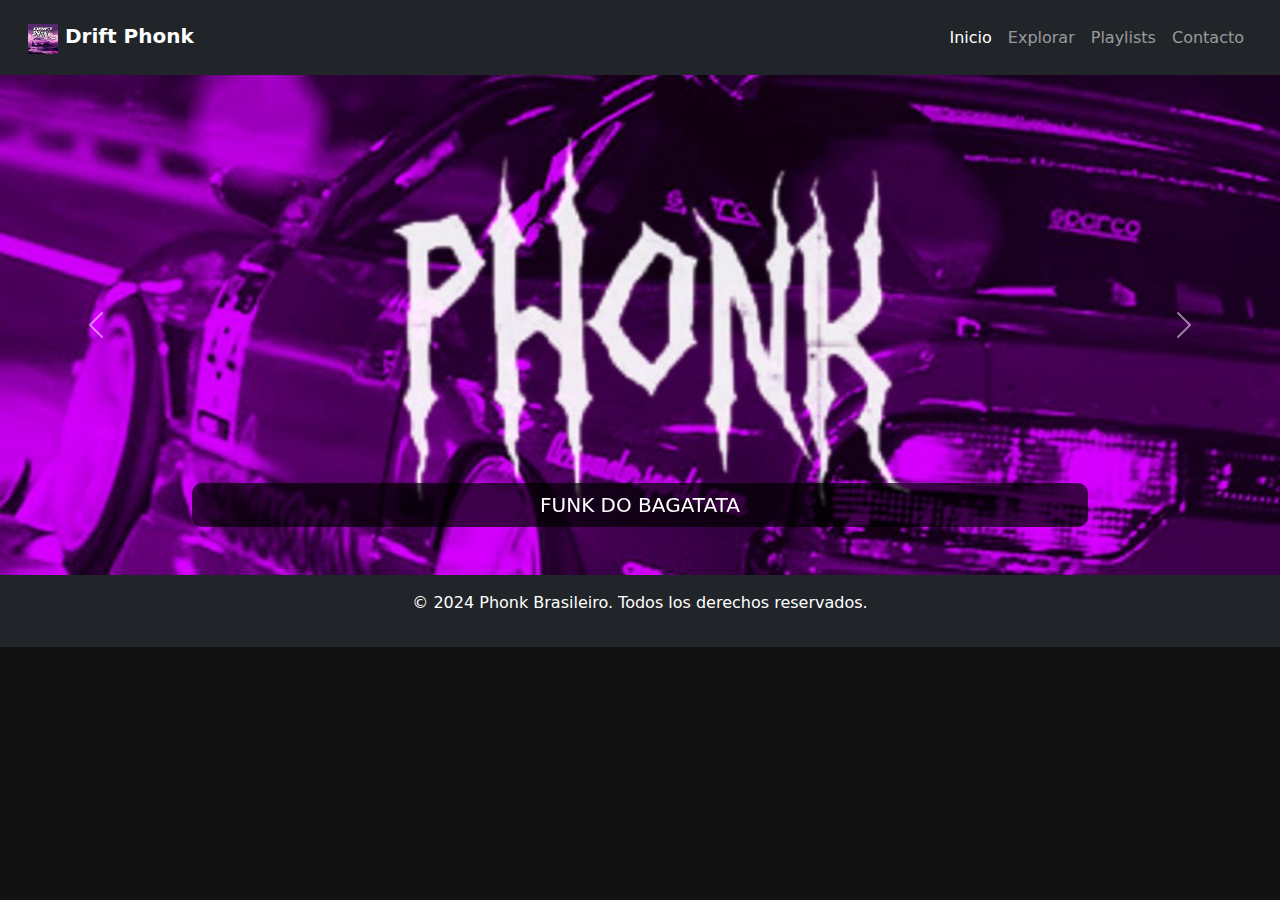
<file: paginas/pag1.html>
<!DOCTYPE html>
<html lang="en">
<head>
    <meta charset="UTF-8">
    <meta name="viewport" content="width=device-width, initial-scale=1.0">
    <title>Phonk Brasileiro</title>
    <link href="https://cdn.jsdelivr.net/npm/bootstrap@5.3.0-alpha1/dist/css/bootstrap.min.css" rel="stylesheet">
    <link rel="stylesheet" href="../css/main.css">
    <link rel="icon" href="../logo/logo2.jpg">
</head>
<body>
    <nav class="navbar navbar-expand-lg navbar-dark bg-dark p-3">
        <div class="container-fluid">
            <a class="navbar-brand" href="http://127.0.0.1:5500/index.html">
                <img src="../logo/logo3.jpg" alt="Logo" width="30" height="30" class="d-inline-block align-text-top">
                Drift Phonk
            </a>
            <button class="navbar-toggler" type="button" data-bs-toggle="collapse" data-bs-target="#navbarNav" aria-controls="navbarNav" aria-expanded="false" aria-label="Toggle navigation">
            <span class="navbar-toggler-icon"></span>
            </button>
            <div class="collapse navbar-collapse" id="navbarNav">
                <ul class="navbar-nav ms-auto">
                    <li class="nav-item">
                        <a class="nav-link active" aria-current="page" href="#">Inicio</a>
                    </li>
                    <li class="nav-item">
                        <a class="nav-link" href="#">Explorar</a>
                    </li>
                    <li class="nav-item">
                        <a class="nav-link" href="#">Playlists</a>
                    </li>
                    <li class="nav-item">
                        <a class="nav-link" href="#">Contacto</a>
                    </li>
                </ul>
            </div>
        </div>
    </nav>

    <div id="songCarousel" class="carousel slide" data-bs-ride="carousel">
        <div class="carousel-inner">
            <div class="carousel-item active">
                <img src="../img/song1p2.JPG" class="d-block w-100" alt="Song 1">
                <div class="carousel-caption d-none d-md-block">
                    <h5>FUNK DO BAGATATA</h5>
                </div>
            </div>
        <div class="carousel-item">
            <img src="../img/song3p2.JPG" class="d-block w-100" alt="">
            <div class="carousel-caption d-none d-md-block">
                <h5>BRODYAGA FUNK</h5> 
            </div>
        </div>
        <div class="carousel-item">
            <img src="../img/song2p2.JPG" class="d-block w-100" alt="">
            <div class="carousel-caption d-none d-md-block">
                <h5>HORIZON</h5>
            </div>
            </div>
        </div>
        <button class="carousel-control-prev" type="button" data-bs-target="#songCarousel" data-bs-slide="prev">
            <span class="carousel-control-prev-icon" aria-hidden="true"></span>
            <span class="visually-hidden">Previous</span>
        </button>
        <button class="carousel-control-next" type="button" data-bs-target="#songCarousel" data-bs-slide="next">
            <span class="carousel-control-next-icon" aria-hidden="true"></span>
            <span class="visually-hidden">Next</span>
        </button>
    </div>

    <footer class="bg-dark text-white text-center py-3">
        <p>&copy; 2024 Phonk Brasileiro. Todos los derechos reservados.</p>
    </footer>

    <script src="https://cdn.jsdelivr.net/npm/bootstrap@5.3.0-alpha1/dist/js/bootstrap.bundle.min.js"></script>
</body>
</html>
</file>
<file: css/styles.css>
body {
    background-color: #121212;
    color: white;
}

.navbar-brand {
    font-weight: bold;
}

.carousel-item img {
    height: 500px;
    object-fit: cover;
}

.carousel-caption h5 {
    background-color: rgba(0, 0, 0, 0.7);
    padding: 10px;
    border-radius: 10px;
}
body {
    background-color: #121212;
    color: white;
}

.navbar-brand {
    font-size: 1.5rem;
    font-weight: bold;
}

.nav-link {
    color: #b3b3b3;
    font-weight: bold;
}

.nav-link:hover {
    color: #1DB954;
}

.carousel-item img {
    height: 500px;
    object-fit: cover;
}

.carousel-caption h5 {
    background-color: rgba(0, 0, 0, 0.6);
    padding: 10px;
    border-radius: 10px;
}

footer {
    position: fixed;
    bottom: 0;
    width: 100%;
}
body {
    background-color: #121212;
    color: white;
    font-family: Arial, sans-serif;
}

.logo-circular {
    border-radius: 50%;
    margin-right: 10px;
    width: 100px;
    height: 100px;
}


.navbar-brand {
    font-size: 1.5rem;
    font-weight: bold;
    display: flex;
    align-items: center;
}

.nav-link {
    color: #b3b3b3;
    font-weight: bold;
}

.nav-link:hover {
    color: #1DB954;
}


.carousel-item img {
    height: 500px;
    object-fit: cover;
}

.carousel-caption h5 {
    background-color: rgba(0, 0, 0, 0.6);
    padding: 10px;
    border-radius: 10px;
}

/* Estilos de las tarjetas de canciones */
.card {
    background-color: #181818;
    color: white;
    border: none;
}

.card-title {
    font-weight: bold;
    color: #1DB954;
}

.card-text {
    color: #b3b3b3;
}


.form-label {
    color: #b3b3b3;
}

.form-control {
    background-color: #181818;
    color: white;
    border: 1px solid #333;
}

.form-control:focus {
    background-color: #181818;
    color: white;
    border-color: #1DB954;
    box-shadow: none;
}

.btn-primary {
    background-color: #1DB954;
    border-color: #1DB954;
}

.btn-primary:hover {
    background-color: #1ed760;
    border-color: #1ed760;
}


footer {
    position: fixed;
    bottom: 0;
    width: 100%;
    background-color: #181818;
    color: #b3b3b3;
    font-size: 0.9rem;
    padding: 10px;
}

.container {
    margin-top: 50px;
}

h1 {
    color: #1DB954;
    margin-bottom: 30px;
    text-align: center;
}

button, .btn {
    border-radius: 25px;
}
/* codigos para la pagina de artistas */


body {
    background-color: #121212;
    color: white;
    font-family: Arial, sans-serif;
}


.logo-circular {
    border-radius: 50%;
    margin-right: 10px;
}

.navbar-brand {
    font-size: 1.5rem;
    font-weight: bold;
    display: flex;
    align-items: center;
}

.nav-link {
    color: #b3b3b3;
    font-weight: bold;
}

.nav-link:hover {
    color: #1DB954;
}

/* Codigos de Artistas */
.artist-card {
    background-color: #181818;
    padding: 20px;
    border-radius: 15px;
    transition: transform 0.3s ease, background-color 0.3s ease;
    text-align: center;
    margin-bottom: 30px;
}

.artist-card:hover {
    transform: scale(1.05);
    background-color: #1DB954;
}

.artist-img {
    border-radius: 50%;
    transition: opacity 0.3s ease;
    width: 100%;
    height: auto;
}

.artist-info {
    margin-top: 20px;
}

.artist-info h5 {
    color: white;
}

.artist-info p {
    color: #b3b3b3;
}

.artist-card:hover .artist-img {
    opacity: 0.8;
}


footer {
    background-color: #181818;
    color: #b3b3b3;
    font-size: 0.9rem;
    padding: 10px;
}


h1 {
    color: #1DB954;
    margin-bottom: 30px;
    text-align: center;
}

/* DESDE AQUI CODIGOS PARA LA PAGINA DE PLAYLIST/*
/* Estilos generales del sitio */
body {
    background-color: #121212;
    color: white;
    font-family: Arial, sans-serif;
}


.logo-circular {
    border-radius: 50%;
    margin-right: 10px;
}

.navbar-brand {
    font-size: 1.5rem;
    font-weight: bold;
    display: flex;
    align-items: center;
}

.nav-link {
    color: #b3b3b3;
    font-weight: bold;
}

.nav-link:hover {
    color: #1DB954;
}

.playlist-card {
    background-color: #181818;
    padding: 20px;
    border-radius: 15px;
    transition: transform 0.3s ease, background-color 0.3s ease;
    text-align: center;
    margin-bottom: 30px;
}

.playlist-card:hover {
    transform: scale(1.05);
    background-color: #1DB954;
}

.playlist-img {
    border-radius: 15px;
    transition: opacity 0.3s ease;
    width: 100%;
    height: auto;
}

.playlist-info {
    margin-top: 15px;
}

.playlist-info h5 {
    color: white;
}

.playlist-info p {
    color: #b3b3b3;
}


.playlist-card:hover .playlist-img {
    opacity: 0.8;
}


footer {
    background-color: #181818;
    color: #b3b3b3;
    font-size: 0.9rem;
    padding: 10px;
}


h1 {
    color: #1DB954;
    margin-bottom: 30px;
    text-align: center;
}
</file>
<file: css/TP-Silva-Vespa/css/main.css>
body {
    background-color: #121212;
    color: white;
}

.navbar-brand {
    font-weight: bold;
}

.carousel-item img {
    height: 500px;
    object-fit: cover;
}

.carousel-caption h5 {
    background-color: rgba(0, 0, 0, 0.7);
    padding: 10px;
    border-radius: 10px;
}
</file>
<file: css/main.css>
body {
    background-color: #121212;
    color: white;
}

.navbar-brand {
    font-weight: bold;
}

.carousel-item img {
    height: 500px;
    object-fit: cover;
}

.carousel-caption h5 {
    background-color: rgba(0, 0, 0, 0.7);
    padding: 10px;
    border-radius: 10px;
}
</file>
